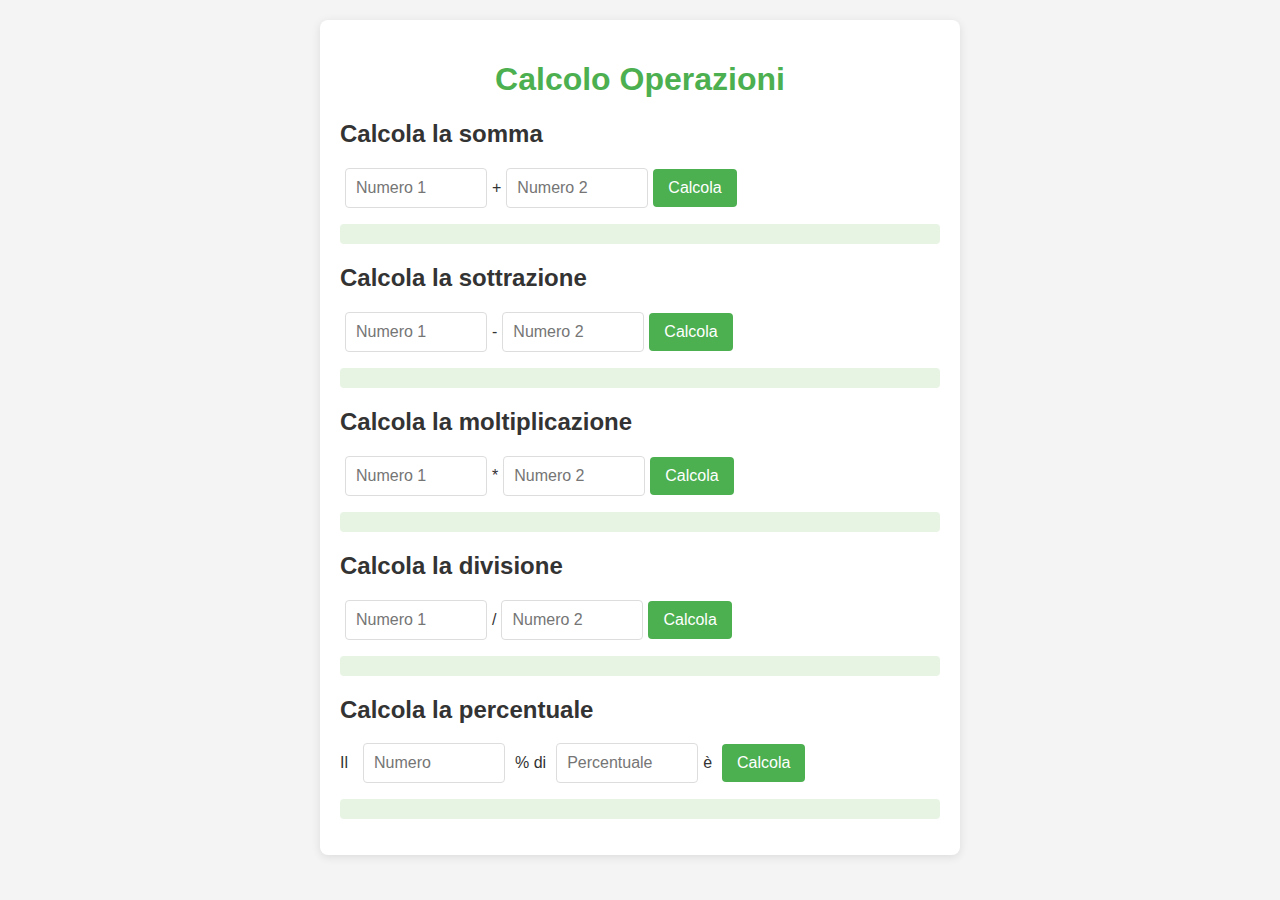
<file: index.html>
<!DOCTYPE html>
<html lang="it">
<head>
    <meta charset="UTF-8">
    <meta name="viewport" content="width=device-width, initial-scale=1.0">
    <title>Calcolo Operazioni</title>
    <link rel="icon" href="favicon.png" type="image/png"> <!-- Favicon -->
    <link rel="stylesheet" href="styles.css"> <!-- Collega il CSS -->
    <script>
        function calcolaPercentuale() {
            const numero = parseFloat(document.getElementById('numero-perc').value);
            const percentuale = parseFloat(document.getElementById('percentuale').value);
            const risultato = (numero * percentuale) / 100;

            const messaggioRisultato = `Il ${percentuale}% di ${numero} è: <span class="risultato">€${risultato.toLocaleString(undefined, {minimumFractionDigits: 2, maximumFractionDigits: 2})}</span>`;
            document.getElementById('risultato-perc').innerHTML = messaggioRisultato; // Modificato per usare innerHTML
        }

        function calcolaSomma() {
            const num1 = parseFloat(document.getElementById('num1-somma').value);
            const num2 = parseFloat(document.getElementById('num2-somma').value);
            const risultato = num1 + num2;
            document.getElementById('risultato-somma').innerHTML = `La somma di ${num1} e ${num2} è: <span class="risultato">${risultato}</span>`;
        }

        function calcolaSottrazione() {
            const num1 = parseFloat(document.getElementById('num1-sottrazione').value);
            const num2 = parseFloat(document.getElementById('num2-sottrazione').value);
            const risultato = num1 - num2;
            document.getElementById('risultato-sottrazione').innerHTML = `La sottrazione di ${num1} e ${num2} è: <span class="risultato">${risultato}</span>`;
        }

        function calcolaMoltiplicazione() {
            const num1 = parseFloat(document.getElementById('num1-moltiplicazione').value);
            const num2 = parseFloat(document.getElementById('num2-moltiplicazione').value);
            const risultato = num1 * num2;
            document.getElementById('risultato-moltiplicazione').innerHTML = `La moltiplicazione di ${num1} e ${num2} è: <span class="risultato">${risultato}</span>`;
        }

        function calcolaDivisione() {
            const num1 = parseFloat(document.getElementById('num1-divisione').value);
            const num2 = parseFloat(document.getElementById('num2-divisione').value);
            const risultato = num2 !== 0 ? num1 / num2 : 'Errore: Divisione per zero';
            document.getElementById('risultato-divisione').innerHTML = `La divisione di ${num1} e ${num2} è: <span class="risultato">${risultato}</span>`;
        }
    </script>
</head>
<body>
    <div class="container">
        <h1>Calcolo Operazioni</h1>

        <!-- Calcolo Somma -->
        <h2>Calcola la somma</h2>
        <div class="input-row">
            <input type="number" id="num1-somma" placeholder="Numero 1" required>
            <span>+</span>
            <input type="number" id="num2-somma" placeholder="Numero 2" required>
            <button onclick="calcolaSomma()">Calcola</button>
        </div>
        <pre id="risultato-somma" class="risultato-centrato"></pre>

        <!-- Calcolo Sottrazione -->
        <h2>Calcola la sottrazione</h2>
        <div class="input-row">
            <input type="number" id="num1-sottrazione" placeholder="Numero 1" required>
            <span>-</span>
            <input type="number" id="num2-sottrazione" placeholder="Numero 2" required>
            <button onclick="calcolaSottrazione()">Calcola</button>
        </div>
        <pre id="risultato-sottrazione" class="risultato-centrato"></pre>

        <!-- Calcolo Moltiplicazione -->
        <h2>Calcola la moltiplicazione</h2>
        <div class="input-row">
            <input type="number" id="num1-moltiplicazione" placeholder="Numero 1" required>
            <span>*</span>
            <input type="number" id="num2-moltiplicazione" placeholder="Numero 2" required>
            <button onclick="calcolaMoltiplicazione()">Calcola</button>
        </div>
        <pre id="risultato-moltiplicazione" class="risultato-centrato"></pre>

        <!-- Calcolo Divisione -->
        <h2>Calcola la divisione</h2>
        <div class="input-row">
            <input type="number" id="num1-divisione" placeholder="Numero 1" required>
            <span>/</span>
            <input type="number" id="num2-divisione" placeholder="Numero 2" required>
            <button onclick="calcolaDivisione()">Calcola</button>
        </div>
        <pre id="risultato-divisione" class="risultato-centrato"></pre>

        <!-- Calcolo Percentuale -->
        <h2>Calcola la percentuale</h2>
        <div class="input-row">
            <label for="numero-perc" style="margin-right: 10px;">Il</label>
            <input type="number" id="numero-perc" placeholder="Numero" required>
            <label for="percentuale" style="margin: 0 5px;">% di</label>
            <input type="number" id="percentuale" placeholder="Percentuale" required>
            <span>è</span>
            <button style="margin-left: 10px;" onclick="calcolaPercentuale()">Calcola</button>
        </div>
        <pre id="risultato-perc" class="risultato-centrato"></pre>
    </div>
</body>
</html>
</file>
<file: styles.css>
body {
    font-family: Arial, sans-serif;
    background-color: #f4f4f4;
    margin: 0;
    padding: 20px;
    color: #333;
}
h1 {
    color: #4CAF50;
    text-align: center;
}
h2 {
    color: #333;
    margin-top: 20px; /* Spazio sopra i titoli delle operazioni */
}
.container {
    max-width: 600px;
    margin: auto;
    background: #fff;
    padding: 20px;
    border-radius: 8px;
    box-shadow: 0 2px 10px rgba(0, 0, 0, 0.1);
}
.label {
    display: block;
    margin-bottom: 8px;
}
.input-row {
    display: flex;
    justify-content: flex-start;
    align-items: center;
    margin-bottom: 15px; /* Aggiunto spazio tra le righe di input */
}
input[type="number"] {
    width: 20%; /* Mantieni la larghezza */
    padding: 10px;
    margin: 0 5px; /* Spazio tra gli input */
    border: 1px solid #ddd;
    border-radius: 4px;
    font-size: 16px; /* Dimensione del carattere */
}
button {
    padding: 10px 15px;
    background-color: #4CAF50;
    color: white;
    border: none;
    border-radius: 4px;
    cursor: pointer;
    font-size: 16px; /* Dimensione del carattere */
}
button:hover {
    background-color: #45a049;
}
pre {
    background: #e7f4e4;
    padding: 10px;
    border-radius: 4px;
    overflow-x: auto;
    font-size: 16px; /* Dimensione del carattere */
}
.risultato {
    font-weight: bold; /* Grassetto per i numeri */
}
.risultato-centrato {
    text-align: center; /* Centra il testo */
}
</file>
